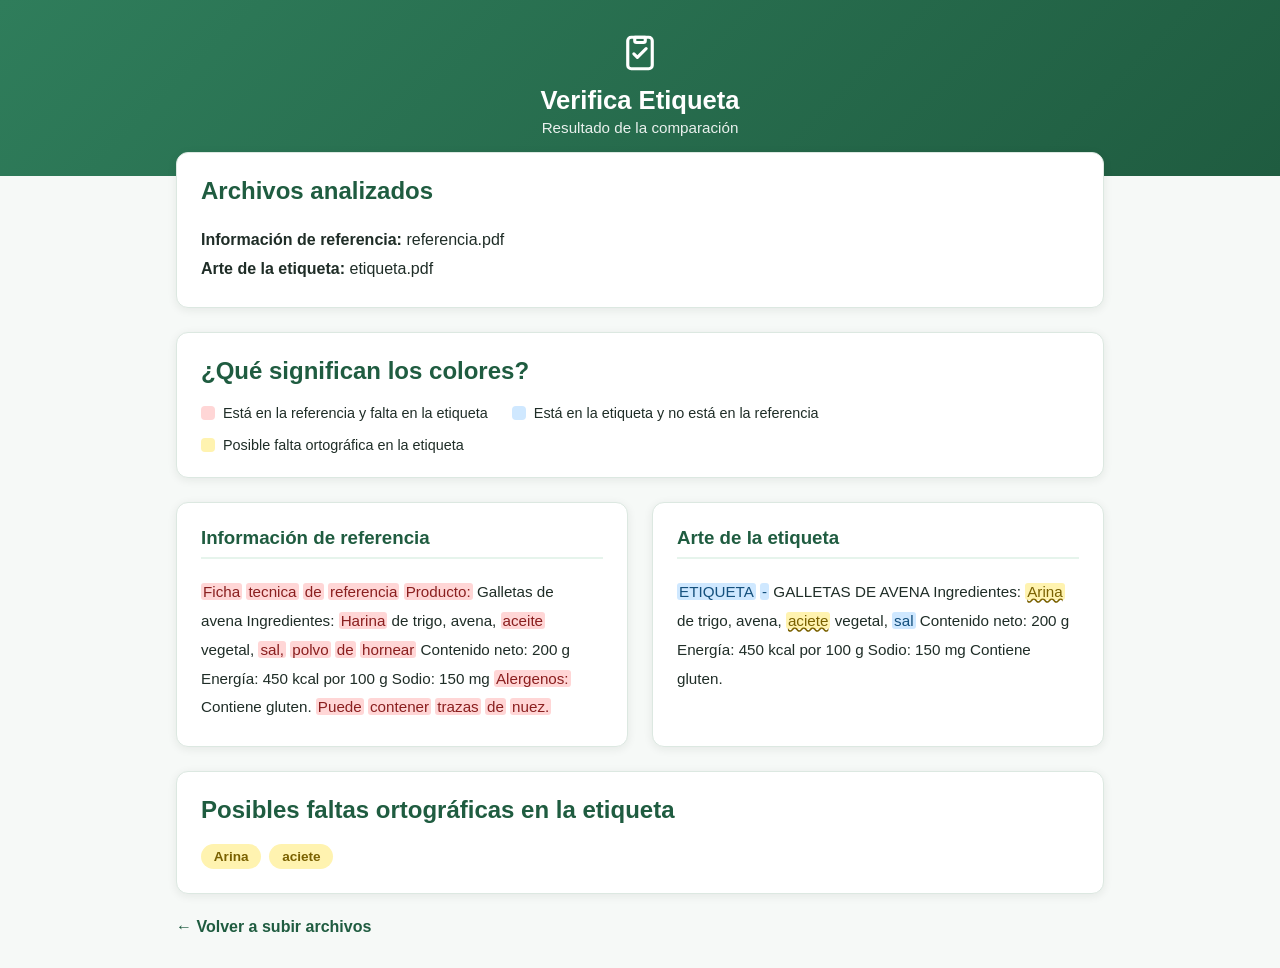
<file: ejemplo_resultado.html>
<!doctype html>
<html lang="es">
  <head>
    <meta charset="utf-8" />
    <meta name="viewport" content="width=device-width, initial-scale=1" />
    <title>Resultado - Verifica Etiqueta</title>
    <style>
:root {
  --color-primary: #2f7d5b;
  --color-primary-dark: #1f5c40;
  --color-primary-light: #e6f4ec;
  --color-bg: #f6f9f7;
  --color-surface: #ffffff;
  --color-text: #1f2d27;
  --color-muted: #5b6b64;
  --color-border: #dce8e1;

  --color-falta-bg: #ffd6d6;
  --color-falta-text: #8a1f1f;
  --color-extra-bg: #cfe8ff;
  --color-extra-text: #14507d;
  --color-ortografia-bg: #fff3b0;
  --color-ortografia-text: #7a6100;

  --radius: 12px;
  --shadow: 0 2px 10px rgba(20, 40, 30, 0.08);
}

* {
  box-sizing: border-box;
}

body {
  margin: 0;
  font-family: "Segoe UI", Roboto, Helvetica, Arial, sans-serif;
  background: var(--color-bg);
  color: var(--color-text);
}

.app-header {
  background: linear-gradient(135deg, var(--color-primary), var(--color-primary-dark));
  color: #ffffff;
  text-align: center;
  padding: 2rem 1rem 2.5rem;
}

.app-header__icon svg {
  width: 42px;
  height: 42px;
  stroke: #ffffff;
}

.app-header h1 {
  margin: 0.5rem 0 0.25rem;
  font-size: 1.6rem;
}

.app-header__subtitle {
  margin: 0;
  opacity: 0.9;
  font-size: 0.95rem;
}

.container {
  max-width: 960px;
  margin: -1.5rem auto 2rem;
  padding: 0 1rem;
}

.card {
  background: var(--color-surface);
  border: 1px solid var(--color-border);
  border-radius: var(--radius);
  box-shadow: var(--shadow);
  padding: 1.5rem;
  margin-bottom: 1.5rem;
}

.card h2 {
  margin-top: 0;
  color: var(--color-primary-dark);
}

.muted {
  color: var(--color-muted);
}

.alert-error {
  background: #fdecec;
  color: var(--color-falta-text);
  border: 1px solid #f5b5b5;
  border-radius: var(--radius);
  padding: 1rem 1.25rem;
  margin-bottom: 1.5rem;
}

.alert-error ul {
  margin: 0;
  padding-left: 1.2rem;
}

.upload-grid {
  display: grid;
  grid-template-columns: 1fr 1fr;
  gap: 1rem;
  margin-bottom: 1.5rem;
}

.upload-box {
  border: 2px dashed var(--color-border);
  border-radius: var(--radius);
  padding: 1.5rem 1rem;
  text-align: center;
  background: var(--color-primary-light);
}

.upload-box input[type="file"] {
  display: none;
}

.upload-btn {
  display: inline-flex;
  align-items: center;
  gap: 0.5rem;
  background: var(--color-primary);
  color: #ffffff;
  padding: 0.7rem 1.2rem;
  border-radius: 999px;
  cursor: pointer;
  font-weight: 600;
  font-size: 0.95rem;
  transition: background 0.2s ease;
}

.upload-btn:hover {
  background: var(--color-primary-dark);
}

.upload-btn svg {
  width: 18px;
  height: 18px;
  stroke: currentColor;
}

.file-name {
  display: block;
  margin-top: 0.75rem;
  font-size: 0.85rem;
  color: var(--color-muted);
  word-break: break-all;
}

.btn-primary {
  display: inline-flex;
  align-items: center;
  gap: 0.5rem;
  background: var(--color-primary-dark);
  color: #ffffff;
  border: none;
  padding: 0.85rem 1.75rem;
  border-radius: 999px;
  font-size: 1rem;
  font-weight: 600;
  cursor: pointer;
  transition: background 0.2s ease;
}

.btn-primary:hover {
  background: var(--color-primary);
}

.btn-primary svg {
  width: 20px;
  height: 20px;
  stroke: currentColor;
}

.btn-secondary {
  display: inline-block;
  color: var(--color-primary-dark);
  text-decoration: none;
  font-weight: 600;
}

.btn-secondary:hover {
  text-decoration: underline;
}

.file-summary {
  list-style: none;
  padding: 0;
  margin: 0;
}

.file-summary li {
  padding: 0.35rem 0;
}

.legend {
  display: flex;
  flex-wrap: wrap;
  gap: 1rem 1.5rem;
}

.legend-item {
  display: flex;
  align-items: center;
  gap: 0.5rem;
  font-size: 0.9rem;
}

.legend-swatch {
  width: 14px;
  height: 14px;
  border-radius: 4px;
  display: inline-block;
  flex-shrink: 0;
}

.legend-swatch--falta {
  background: var(--color-falta-bg);
}

.legend-swatch--extra {
  background: var(--color-extra-bg);
}

.legend-swatch--ortografia {
  background: var(--color-ortografia-bg);
}

.comparison-grid {
  display: grid;
  grid-template-columns: 1fr 1fr;
  gap: 1.5rem;
}

.comparison-grid .card h3 {
  margin-top: 0;
  color: var(--color-primary-dark);
  border-bottom: 2px solid var(--color-primary-light);
  padding-bottom: 0.5rem;
}

.documento {
  line-height: 1.9;
  font-size: 0.95rem;
  max-height: 420px;
  overflow-y: auto;
  padding-right: 0.25rem;
}

mark.falta {
  background: var(--color-falta-bg);
  color: var(--color-falta-text);
  border-radius: 3px;
  padding: 0 2px;
}

mark.extra {
  background: var(--color-extra-bg);
  color: var(--color-extra-text);
  border-radius: 3px;
  padding: 0 2px;
}

mark.ortografia {
  background: var(--color-ortografia-bg);
  color: var(--color-ortografia-text);
  border-radius: 3px;
  padding: 0 2px;
  text-decoration: underline wavy var(--color-ortografia-text);
}

.chip-list {
  list-style: none;
  display: flex;
  flex-wrap: wrap;
  gap: 0.5rem;
  padding: 0;
  margin: 0;
}

.chip-list li {
  background: var(--color-ortografia-bg);
  color: var(--color-ortografia-text);
  padding: 0.3rem 0.8rem;
  border-radius: 999px;
  font-size: 0.85rem;
  font-weight: 600;
}

@media (max-width: 700px) {
  .app-header {
    padding: 1.5rem 1rem 2rem;
  }

  .upload-grid,
  .comparison-grid {
    grid-template-columns: 1fr;
  }

  .container {
    margin-top: -1rem;
  }

  .btn-primary {
    width: 100%;
    justify-content: center;
  }
}

    </style>
  </head>
  <body>
    <header class="app-header">
      <div class="app-header__icon" aria-hidden="true">
        <svg viewBox="0 0 24 24" fill="none" stroke-width="1.8" stroke-linecap="round" stroke-linejoin="round">
          <rect x="5" y="3" width="14" height="18" rx="2"></rect>
          <path d="M9 3h6v2a1 1 0 0 1-1 1h-4a1 1 0 0 1-1-1V3z"></path>
          <path d="M8.5 12.5l2 2 5-5"></path>
        </svg>
      </div>
      <h1>Verifica Etiqueta</h1>
      <p class="app-header__subtitle">Resultado de la comparación</p>
    </header>

    <main class="container">
      <section class="card">
        <h2>Archivos analizados</h2>
        <ul class="file-summary">
          <li><strong>Información de referencia:</strong> referencia.pdf</li>
          <li><strong>Arte de la etiqueta:</strong> etiqueta.pdf</li>
        </ul>
      </section>

      <section class="card">
        <h2>¿Qué significan los colores?</h2>
        <div class="legend">
          <span class="legend-item">
            <span class="legend-swatch legend-swatch--falta"></span>
            Está en la referencia y falta en la etiqueta
          </span>
          <span class="legend-item">
            <span class="legend-swatch legend-swatch--extra"></span>
            Está en la etiqueta y no está en la referencia
          </span>
          <span class="legend-item">
            <span class="legend-swatch legend-swatch--ortografia"></span>
            Posible falta ortográfica en la etiqueta
          </span>
        </div>
      </section>

      <section class="comparison-grid">
        <div class="card">
          <h3>Información de referencia</h3>
          <div class="documento">
            
              <mark class="falta">Ficha</mark
              >
            
              <mark class="falta">tecnica</mark
              >
            
              <mark class="falta">de</mark
              >
            
              <mark class="falta">referencia</mark
              >
            
              <mark class="falta">Producto:</mark
              >
            
              Galletas
            
              de
            
              avena
            
              Ingredientes:
            
              <mark class="falta">Harina</mark
              >
            
              de
            
              trigo,
            
              avena,
            
              <mark class="falta">aceite</mark
              >
            
              vegetal,
            
              <mark class="falta">sal,</mark
              >
            
              <mark class="falta">polvo</mark
              >
            
              <mark class="falta">de</mark
              >
            
              <mark class="falta">hornear</mark
              >
            
              Contenido
            
              neto:
            
              200
            
              g
            
              Energía:
            
              450
            
              kcal
            
              por
            
              100
            
              g
            
              Sodio:
            
              150
            
              mg
            
              <mark class="falta">Alergenos:</mark
              >
            
              Contiene
            
              gluten.
            
              <mark class="falta">Puede</mark
              >
            
              <mark class="falta">contener</mark
              >
            
              <mark class="falta">trazas</mark
              >
            
              <mark class="falta">de</mark
              >
            
              <mark class="falta">nuez.</mark
              >
            
          </div>
        </div>

        <div class="card">
          <h3>Arte de la etiqueta</h3>
          <div class="documento">
            
              <mark class="extra">ETIQUETA</mark
              >
            
              <mark class="extra">-</mark
              >
            
              GALLETAS
            
              DE
            
              AVENA
            
              Ingredientes:
            
              <mark class="ortografia">Arina</mark
              >
            
              de
            
              trigo,
            
              avena,
            
              <mark class="ortografia">aciete</mark
              >
            
              vegetal,
            
              <mark class="extra">sal</mark
              >
            
              Contenido
            
              neto:
            
              200
            
              g
            
              Energía:
            
              450
            
              kcal
            
              por
            
              100
            
              g
            
              Sodio:
            
              150
            
              mg
            
              Contiene
            
              gluten.
            
          </div>
        </div>
      </section>

      <section class="card">
        <h2>Posibles faltas ortográficas en la etiqueta</h2>
        
        <ul class="chip-list">
          
          <li>Arina</li>
          
          <li>aciete</li>
          
        </ul>
        
      </section>

      <a class="btn-secondary" href="/">&larr; Volver a subir archivos</a>
    </main>
  </body>
</html>
</file>
